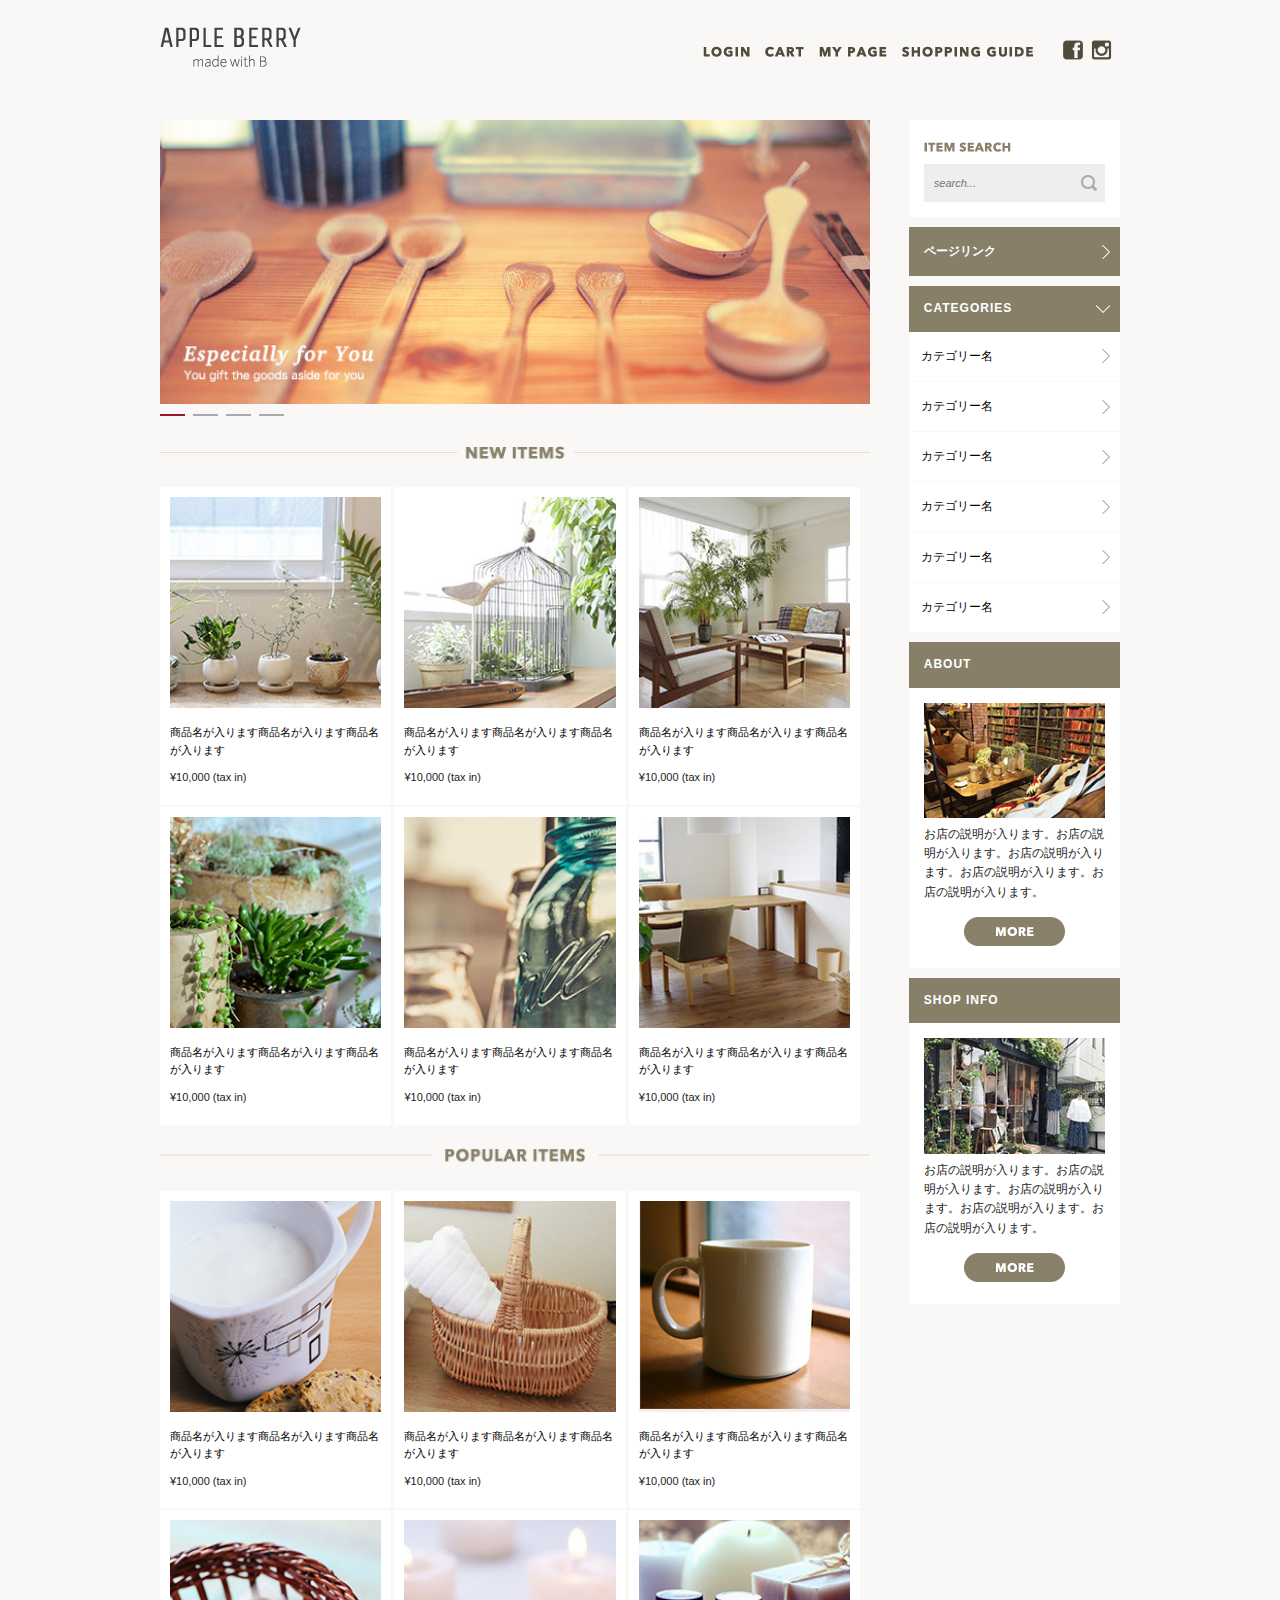
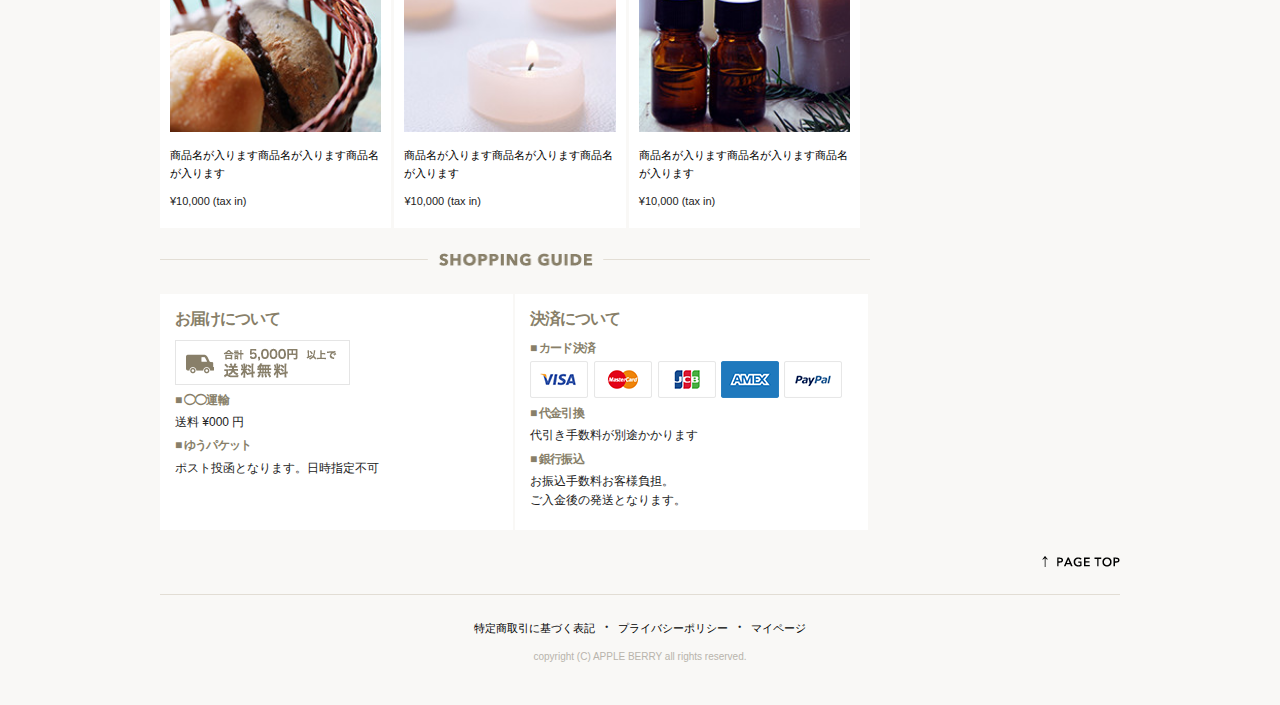
<file: index.html>
<!DOCTYPE html>
<html lang="ja">

<head>

  <!-- Basic Page Needs
  –––––––––––––––––––––––––––––––––––––––––––––––––– -->
  <meta charset="utf-8">
  <title>TOPページ | ショッピングサイト</title>
  <meta name="description" content="">
  <meta name="author" content="">

  <!-- Mobile Specific Metas
  –––––––––––––––––––––––––––––––––––––––––––––––––– -->
  <meta name="viewport" content="width=device-width, initial-scale=1">

  <!-- CSS
  –––––––––––––––––––––––––––––––––––––––––––––––––– -->
  <link rel="stylesheet" href="css/normalize.css">
  <link rel="stylesheet" href="css/skeleton.css">
  <link rel="stylesheet" href="js/carousel/assets/owl.carousel.min.css">
  <link rel="stylesheet" href="js/carousel/assets/owl.theme.default.min.css">
  <link rel="stylesheet" href="css/style.css">

  <!-- Favicon
  –––––––––––––––––––––––––––––––––––––––––––––––––– -->
  <link rel="icon" type="image/png" href="images/favicon.png">

</head>

<body id="top">
  <header>
    <div class="container">
      <div class="row">
        <div class="six columns logo">

          <div class="sp_logo">
            <h1>
              <a href="index.html"><img class="u-max-full-width" src="images/top_sp/logo.png" alt="APPLE BERRY" srcset="images/top_sp/logo@2x.png 2x" /></a>
            </h1>
          </div>

          <div class="pc_logo">
            <h1>
              <a href="index.html"><img class="u-max-full-width" src="images/top/logo.png" alt="APPLE BERRY" srcset="images/top/logo@2x.png 2x" /></a>
            </h1>
          </div>

        </div>

        <div class="six columns navi">

          <ul class="sp_navi">
            <li><a href="#"><img class="u-max-full-width" src="images/top_sp/fb.png" alt="facebook" srcset="images/top_sp/fb@2x.png 2x" /></a></li>
            <li><a href="#"><img class="u-max-full-width" src="images/top_sp/insta.png" alt="instagram" srcset="images/top_sp/insta@2x.png 2x" /></a></li>
            <li><img id="sp_menu_btn" class="u-max-full-width" src="images/top_sp/menu_icon.png" alt="menu" srcset="images/top_sp/menu_icon@2x.png 2x" /></li>
          </ul>

          <ul class="pc_navi">
            <li><a href="#"><img class="u-max-full-width" src="images/top/menu_login.png" alt="login"/></a></li>
            <li><a href="#"><img class="u-max-full-width" src="images/top/menu_cart.png" alt="cart"/></a></li>
            <li><a href="#"><img class="u-max-full-width" src="images/top/menu_mypage.png" alt="mypage"/></a></li>
            <li class="left_social"><a href="#"><img class="u-max-full-width" src="images/top/menu_guide.png" alt="guide"/></a></li>
            <li class="social"><a href="#"><img class="u-max-full-width" src="images/top/facebook.png" alt="facebook"/></a></li>
            <li class="social"><a href="#"><img class="u-max-full-width" src="images/top/insta.png" alt="instagram"/></a></li>
          </ul>

        </div>
      </div>
    </div>
  </header>

  <div class="toggle">
    <ul class="sp_menu_toggle">
      <li><a href="#">ログイン</a></li>
      <li><a href="#">カート</a></li>
      <li><a href="#">マイページ</a></li>
      <li><a href="#">ショッピングガイド</a></li>
    </ul>
  </div>


  <div id="contents" class="container">
    <div class="row">
      <div id="main" class="nine columns">

        <div class="owl-carousel owl-theme" id="eyecatch">
          <div><img class="u-full-width" src="images/top/ca_banner.jpg" alt="" /></div>
          <div><img class="u-full-width" src="images/top/ca_banner.jpg" alt="" /></div>
          <div><img class="u-full-width" src="images/top/ca_banner.jpg" alt="" /></div>
          <div><img class="u-full-width" src="images/top/ca_banner.jpg" alt="" /></div>
        </div>

        <div class="sp_title">
          <img src="images/top_sp/title_new_item.png" alt="NEW ITEMS" srcset="images/top_sp/title_new_item@2x.png 2x"/>
        </div>

        <div class="pc_title">
          <img class="u-full-width" src="images/top/title_newitems.png" alt="NEW ITEMS" />
        </div>

        <div class="pro_list_all u-cf">

          <div class="pro_box">
            <div class="pro_box_in">
              <a href="products.html"><img class="u-full-width" src="images/top/item_01.jpg" alt="商品名が入ります" /></a>

              <div class="pro_title">
                <a href="products.html">商品名が入ります商品名が入ります商品名が入ります</a>
              </div>
              <div class="price">¥10,000 (tax in)</div>
            </div>
          </div>
          <!-- pro_box -->

          <div class="pro_box">
            <div class="pro_box_in">
              <a href=""><img class="u-full-width" src="images/top/item_02.jpg" alt="商品名が入ります" /></a>

              <div class="pro_title">
                <a href="">商品名が入ります商品名が入ります商品名が入ります</a>
              </div>
              <div class="price">¥10,000 (tax in)</div>
            </div>
          </div>
          <!-- pro_box -->

          <div class="pro_box">
            <div class="pro_box_in">
              <a href=""><img class="u-full-width" src="images/top/item_03.jpg" alt="商品名が入ります" /></a>

              <div class="pro_title">
                <a href="">商品名が入ります商品名が入ります商品名が入ります</a>
              </div>
              <div class="price">¥10,000 (tax in)</div>
            </div>
          </div>
          <!-- pro_box -->

          <div class="pro_box">
            <div class="pro_box_in">
              <a href=""><img class="u-full-width" src="images/top/item_04.jpg" alt="商品名が入ります" /></a>

              <div class="pro_title">
                <a href="">商品名が入ります商品名が入ります商品名が入ります</a>
              </div>
              <div class="price">¥10,000 (tax in)</div>
            </div>
          </div>
          <!-- pro_box -->


          <div class="pro_box">
            <div class="pro_box_in">
              <a href=""><img class="u-full-width" src="images/top/item_05.jpg" alt="商品名が入ります" /></a>

              <div class="pro_title">
                <a href="">商品名が入ります商品名が入ります商品名が入ります</a>
              </div>
              <div class="price">¥10,000 (tax in)</div>
            </div>
          </div>
          <!-- pro_box -->

          <div class="pro_box">
            <div class="pro_box_in">
              <a href=""><img class="u-full-width" src="images/top/item_06.jpg" alt="商品名が入ります" /></a>

              <div class="pro_title">
                <a href="">商品名が入ります商品名が入ります商品名が入ります</a>
              </div>
              <div class="price">¥10,000 (tax in)</div>
            </div>
          </div>
          <!-- pro_box -->

        </div>
        <!-- pro_list_all -->

        <!-- ******** NEW ITEMS ******** -->

        <div class="sp_title">
          <img src="images/top_sp/title_popular.png" alt="POPULAR POSTS" srcset="images/top_sp/title_popular@2x.png 2x" />
        </div>

        <div class="pc_title">
          <img class="u-full-width" src="images/top/title_popular.png" alt="POPULAR POSTS" />
        </div>


        <div class="pro_list_all u-cf">

          <div class="pro_box">
            <div class="pro_box_in">
              <a href=""><img class="u-full-width" src="images/top/item_07.jpg" alt="商品名が入ります" /></a>

              <div class="pro_title">
                <a href="">商品名が入ります商品名が入ります商品名が入ります</a>
              </div>
              <div class="price">¥10,000 (tax in)</div>
            </div>
          </div>
          <!-- pro_box -->

          <div class="pro_box">
            <div class="pro_box_in">
              <a href=""><img class="u-full-width" src="images/top/item_08.jpg" alt="商品名が入ります" /></a>

              <div class="pro_title">
                <a href="">商品名が入ります商品名が入ります商品名が入ります</a>
              </div>
              <div class="price">¥10,000 (tax in)</div>
            </div>
          </div>
          <!-- pro_box -->

          <div class="pro_box">
            <div class="pro_box_in">
              <a href=""><img class="u-full-width" src="images/top/item_09.jpg" alt="商品名が入ります" /></a>

              <div class="pro_title">
                <a href="">商品名が入ります商品名が入ります商品名が入ります</a>
              </div>
              <div class="price">¥10,000 (tax in)</div>
            </div>
          </div>
          <!-- pro_box -->

          <div class="pro_box">
            <div class="pro_box_in">
              <a href=""><img class="u-full-width" src="images/top/item_10.jpg" alt="商品名が入ります" /></a>

              <div class="pro_title">
                <a href="">商品名が入ります商品名が入ります商品名が入ります</a>
              </div>
              <div class="price">¥10,000 (tax in)</div>
            </div>
          </div>
          <!-- pro_box -->

          <div class="pro_box">
            <div class="pro_box_in">
              <a href=""><img class="u-full-width" src="images/top/item_11.jpg" alt="商品名が入ります" /></a>

              <div class="pro_title">
                <a href="">商品名が入ります商品名が入ります商品名が入ります</a>
              </div>
              <div class="price">¥10,000 (tax in)</div>
            </div>
          </div>
          <!-- pro_box -->

          <div class="pro_box">
            <div class="pro_box_in">
              <a href=""><img class="u-full-width" src="images/top/item_12.jpg" alt="商品名が入ります" /></a>

              <div class="pro_title">
                <a href="">商品名が入ります商品名が入ります商品名が入ります</a>
              </div>
              <div class="price">¥10,000 (tax in)</div>
            </div>
          </div>
          <!-- pro_box -->

        </div>
        <!-- pro_list_all -->

        <!-- ******** POPULAR POSTS ******** -->

        <div class="sp_title">
          <img src="images/top_sp/title_guide.png" alt="SHOPPING GUIDE" srcset="images/top_sp/title_guide@2x.png 2x" />
        </div>

        <div class="pc_title">
          <img class="u-full-width" src="images/top/title_guide.png" alt="SHOPPING GUIDE" />
        </div>

        <div class="row" id="guide">
          <div class="six columns wh_bg_box">

            <h3>お届けについて</h3>

            <img class="u-max-full-width" src="images/top/otodoke_banner.png" alt="送料無料" />

            <h4>■ ◯◯運輸</h4>
            <p>
              送料 ¥000 円
            </p>

            <h4>■ ゆうパケット</h4>
            <p>
              ポスト投函となります。日時指定不可
            </p>

          </div>
          <!-- お届けについて -->

          <div class="six columns wh_bg_box">

            <h3>決済について</h3>

            <h4>■ カード決済</h4>
            <img class="u-max-full-width" src="images/top/cards.png" alt="カード決済" />

            <h4>■ 代金引換</h4>
            <p>代引き手数料が別途かかります</p>

            <h4>■ 銀行振込</h4>
            <p>お振込手数料お客様負担。<br /> ご入金後の発送となります。
            </p>

          </div>
          <!-- 決済について -->
        </div>
        <!-- row -->
      </div>
      <!-- nine colums -->


      <div id="sidebar" class="three columns">

        <div class="search wh_bg_box">

          <div class="search_title">
            <img class="u-max-full-width" src="images/top/itemserch.png" alt="ITEM SEARCH" />
          </div>

          <form action="" id="search">
            <input class="u-full-width" type="text" placeholder="search..." id="searchInput">
            <input style="display:none;" class="button-primary" type="submit" value="Submit">
          </form>

        </div>

        <a class="sidebar_menu_link" href="">ページリンク</a>

        <h3 class="brown_title_down">CATEGORIES</h3>
        <ul class="sidebar_menu">
          <li><a href="list.html">カテゴリー名</a></li>
          <li><a href="list.html">カテゴリー名</a></li>
          <li><a href="list.html">カテゴリー名</a></li>
          <li><a href="list.html">カテゴリー名</a></li>
          <li><a href="list.html">カテゴリー名</a></li>
          <li><a href="list.html">カテゴリー名</a></li>
        </ul>

        <h3 class="brown_title">ABOUT</h3>
        <div class="wh_bg_box u-cf">

          <div class="side_left">
            <img class="u-full-width" src="images/top/about_img.jpg" alt="ABOUT" />
          </div>

          <div class="side_right">
            <p>お店の説明が入ります。お店の説明が入ります。お店の説明が入ります。お店の説明が入ります。お店の説明が入ります。</p>
            <div class="more_btn">
              <a href=""><img src="images/top/more_btn.png" alt="MORE" /></a>
            </div>
          </div>

        </div>
        <!-- ABOUT -->

        <h3 class="brown_title">SHOP INFO</h3>
        <div class="wh_bg_box u-cf">

          <div class="side_left">
            <img class="u-full-width" src="images/top/shopinfo_img.jpg" alt="SHOP INFO" />
          </div>

          <div class="side_right">
            <p>お店の説明が入ります。お店の説明が入ります。お店の説明が入ります。お店の説明が入ります。お店の説明が入ります。</p>
            <div class="more_btn">
              <a href=""><img src="images/top/more_btn.png" alt="MORE" /></a>
            </div>
          </div>

        </div>

      </div>
    </div>
  </div>


  <footer>
    <div class="container">
      <div class="row">
        <div class="twelve columns">

          <div class="pagetop">
            <a href="#top"><img src="images/top/pagetop.png" alt="PAGETOP" /></a>
          </div>

          <div class="foot_contents">

            <div class="foot_navigation">
              <a href="">特定商取引に基づく表記</a> ・ <a href="">プライバシーポリシー</a> ・ <a href="">マイページ</a>
            </div>

            <div class="copyright">
              copyright (C) APPLE BERRY all rights reserved.
            </div>

          </div>

        </div>
      </div>
    </div>
  </footer>

  <script type="text/javascript" src="//ajax.googleapis.com/ajax/libs/jquery/1.10.2/jquery.min.js"></script>
  <script type="text/javascript" src="js/carousel/owl.carousel.min.js"></script>
  <script type="text/javascript" src="js/shopping.js"></script>

</body>

</html>
</file>
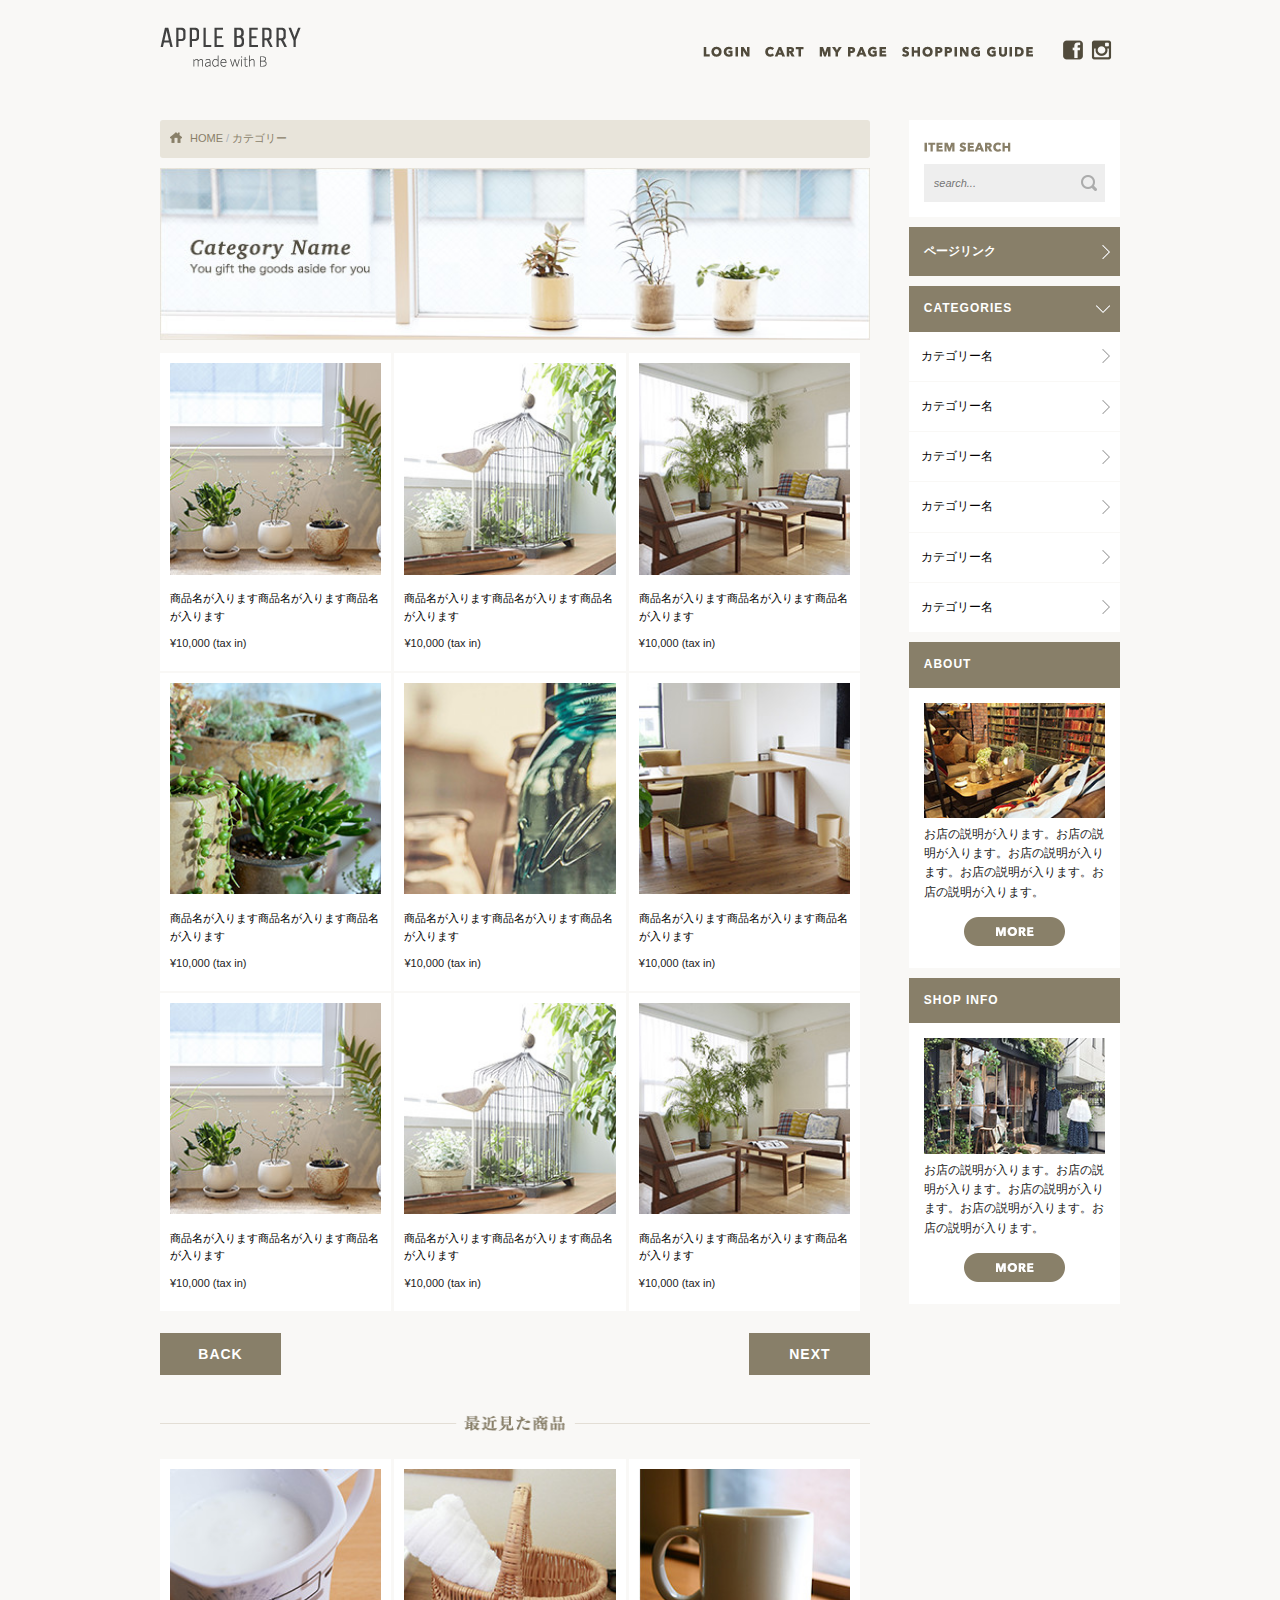
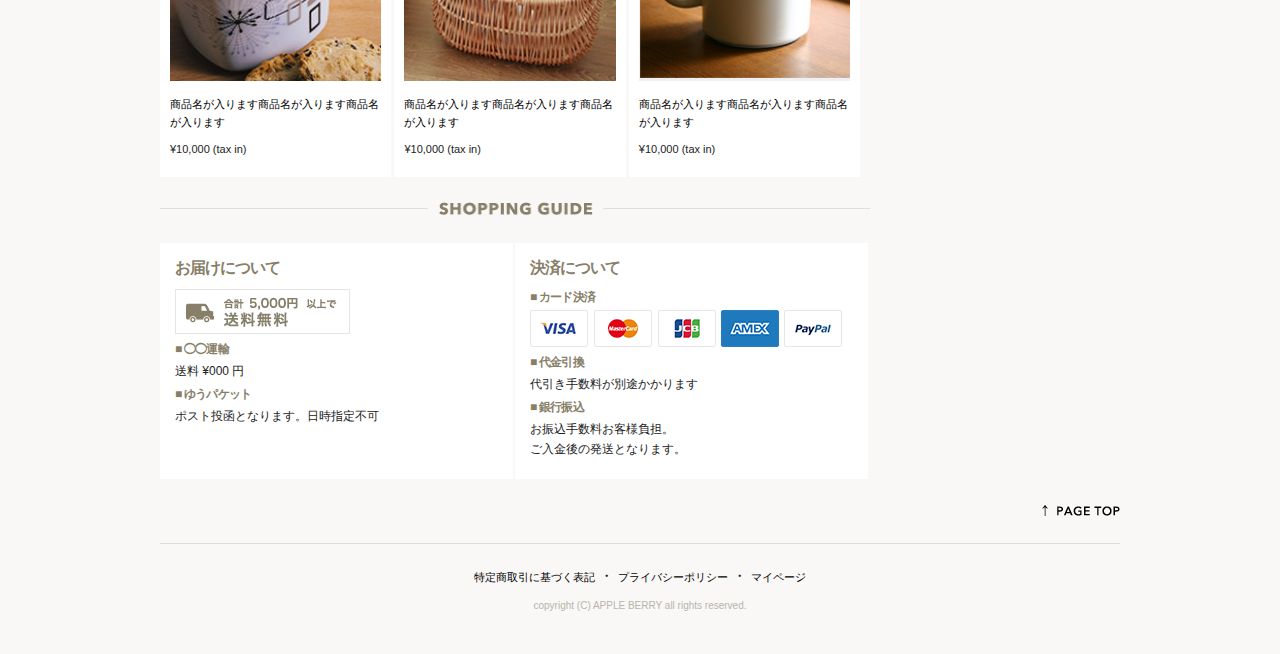
<file: list.html>
<!DOCTYPE html>
<html lang="ja">

<head>

    <!-- Basic Page Needs
  –––––––––––––––––––––––––––––––––––––––––––––––––– -->
    <meta charset="utf-8">
    <title>TOPページ | ショッピングサイト</title>
    <meta name="description" content="">
    <meta name="author" content="">

    <!-- Mobile Specific Metas
  –––––––––––––––––––––––––––––––––––––––––––––––––– -->
    <meta name="viewport" content="width=device-width, initial-scale=1">

    <!-- CSS
  –––––––––––––––––––––––––––––––––––––––––––––––––– -->
    <link rel="stylesheet" href="css/normalize.css">
    <link rel="stylesheet" href="css/skeleton.css">
    <link rel="stylesheet" href="js/carousel/assets/owl.carousel.min.css">
    <link rel="stylesheet" href="js/carousel/assets/owl.theme.default.min.css">
    <link rel="stylesheet" href="css/style.css">

    <!-- Favicon
  –––––––––––––––––––––––––––––––––––––––––––––––––– -->
    <link rel="icon" type="image/png" href="images/favicon.png">

</head>

<body id="list">
    <header>
        <div class="container">
            <div class="row">
                <div class="six columns logo">

                    <div class="sp_logo">
                        <h1>
                            <a href="index.html"><img class="u-max-full-width" src="images/top_sp/logo.png" alt="APPLE BERRY" srcset="images/top_sp/logo@2x.png 2x" /></a>
                        </h1>
                    </div>

                    <div class="pc_logo">
                        <h1>
                            <a href="index.html"><img class="u-max-full-width" src="images/top/logo.png" alt="APPLE BERRY" srcset="images/top/logo@2x.png 2x" /></a>
                        </h1>
                    </div>

                </div>

                <div class="six columns navi">

                    <ul class="sp_navi">
                        <li><a href="#"><img class="u-max-full-width" src="images/top_sp/fb.png" alt="facebook" srcset="images/top_sp/fb@2x.png 2x" /></a></li>
                        <li><a href="#"><img class="u-max-full-width" src="images/top_sp/insta.png" alt="instagram" srcset="images/top_sp/insta@2x.png 2x" /></a></li>
                        <li><img id="sp_menu_btn" class="u-max-full-width" src="images/top_sp/menu_icon.png" alt="menu" srcset="images/top_sp/menu_icon@2x.png 2x" /></li>
                    </ul>

                    <ul class="pc_navi">
                        <li><a href="#"><img class="u-max-full-width" src="images/top/menu_login.png" alt="login"/></a></li>
                        <li><a href="#"><img class="u-max-full-width" src="images/top/menu_cart.png" alt="cart"/></a></li>
                        <li><a href="#"><img class="u-max-full-width" src="images/top/menu_mypage.png" alt="mypage"/></a></li>
                        <li class="left_social"><a href="#"><img class="u-max-full-width" src="images/top/menu_guide.png" alt="guide"/></a></li>
                        <li class="social"><a href="#"><img class="u-max-full-width" src="images/top/facebook.png" alt="facebook"/></a></li>
                        <li class="social"><a href="#"><img class="u-max-full-width" src="images/top/insta.png" alt="instagram"/></a></li>
                    </ul>

                </div>
            </div>
        </div>
    </header>

    <div class="toggle">
        <ul class="sp_menu_toggle">
            <li><a href="#">ログイン</a></li>
            <li><a href="#">カート</a></li>
            <li><a href="#">マイページ</a></li>
            <li><a href="#">ショッピングガイド</a></li>
        </ul>
    </div>


    <div id="contents" class="container">
        <div class="row">
            <div id="main" class="nine columns">

                <div class="breadcrumb"><a href="">HOME</a> / <a href="">カテゴリー</a></div>

                <div class="category_image_sp">
                    <img class="u-full-width" src="images/list/cate_image_sp.jpg" alt="カテゴリー名" />
                </div>
                <div class="category_image_pc">
                    <img class="u-full-width" src="images/list/cate_image.jpg" alt="カテゴリー名" />
                </div>

                <div class="pro_list_all u-cf">

                    <div class="pro_box">
                        <div class="pro_box_in">
                            <a href=""><img class="u-full-width" src="images/top/item_01.jpg" alt="商品名が入ります" /></a>

                            <div class="pro_title">
                                <a href="products.html">商品名が入ります商品名が入ります商品名が入ります</a>
                            </div>
                            <div class="price">¥10,000 (tax in)</div>
                        </div>
                    </div>
                    <!-- pro_box -->

                    <div class="pro_box">
                        <div class="pro_box_in">
                            <a href=""><img class="u-full-width" src="images/top/item_02.jpg" alt="商品名が入ります" /></a>

                            <div class="pro_title">
                                <a href="">商品名が入ります商品名が入ります商品名が入ります</a>
                            </div>
                            <div class="price">¥10,000 (tax in)</div>
                        </div>
                    </div>
                    <!-- pro_box -->

                    <div class="pro_box">
                        <div class="pro_box_in">
                            <a href=""><img class="u-full-width" src="images/top/item_03.jpg" alt="商品名が入ります" /></a>

                            <div class="pro_title">
                                <a href="">商品名が入ります商品名が入ります商品名が入ります</a>
                            </div>
                            <div class="price">¥10,000 (tax in)</div>
                        </div>
                    </div>
                    <!-- pro_box -->

                    <div class="pro_box">
                        <div class="pro_box_in">
                            <a href=""><img class="u-full-width" src="images/top/item_04.jpg" alt="商品名が入ります" /></a>

                            <div class="pro_title">
                                <a href="">商品名が入ります商品名が入ります商品名が入ります</a>
                            </div>
                            <div class="price">¥10,000 (tax in)</div>
                        </div>
                    </div>
                    <!-- pro_box -->

                    <div class="pro_box">
                        <div class="pro_box_in">
                            <a href=""><img class="u-full-width" src="images/top/item_05.jpg" alt="商品名が入ります" /></a>

                            <div class="pro_title">
                                <a href="">商品名が入ります商品名が入ります商品名が入ります</a>
                            </div>
                            <div class="price">¥10,000 (tax in)</div>
                        </div>
                    </div>
                    <!-- pro_box -->

                    <div class="pro_box">
                        <div class="pro_box_in">
                            <a href=""><img class="u-full-width" src="images/top/item_06.jpg" alt="商品名が入ります" /></a>

                            <div class="pro_title">
                                <a href="">商品名が入ります商品名が入ります商品名が入ります</a>
                            </div>
                            <div class="price">¥10,000 (tax in)</div>
                        </div>
                    </div>
                    <!-- pro_box -->

                    <div class="pro_box">
                        <div class="pro_box_in">
                            <a href=""><img class="u-full-width" src="images/top/item_01.jpg" alt="商品名が入ります" /></a>

                            <div class="pro_title">
                                <a href="">商品名が入ります商品名が入ります商品名が入ります</a>
                            </div>
                            <div class="price">¥10,000 (tax in)</div>
                        </div>
                    </div>
                    <!-- pro_box -->

                    <div class="pro_box">
                        <div class="pro_box_in">
                            <a href=""><img class="u-full-width" src="images/top/item_02.jpg" alt="商品名が入ります" /></a>

                            <div class="pro_title">
                                <a href="">商品名が入ります商品名が入ります商品名が入ります</a>
                            </div>
                            <div class="price">¥10,000 (tax in)</div>
                        </div>
                    </div>
                    <!-- pro_box -->

                    <div class="pro_box">
                        <div class="pro_box_in">
                            <a href=""><img class="u-full-width" src="images/top/item_03.jpg" alt="商品名が入ります" /></a>

                            <div class="pro_title">
                                <a href="">商品名が入ります商品名が入ります商品名が入ります</a>
                            </div>
                            <div class="price">¥10,000 (tax in)</div>
                        </div>
                    </div>
                    <!-- pro_box -->

                </div>
                <!-- pro_list_all -->

                <div class="list_pagenavi u-cf">
                    <ul>
                        <li class="back_btn"><a href="">BACK</a></li>
                        <li class="next_btn"><a href="">NEXT</a></li>
                    </ul>
                </div>
                <!-- list_pagenavi -->

                <div class="sp_title">
                    <img src="images/list/title_recent_pro.png" alt="最近見た商品" srcset="images/list/title_recent_pro@2x.png" 2x />
                </div>

                <div class="pc_title">
                    <img class="u-full-width" src="images/list/recent_pro_pc.png" alt="最近見た商品" />
                </div>


                <div class="pro_list_all u-cf">

                    <div class="pro_box">
                        <div class="pro_box_in">
                            <a href=""><img class="u-full-width" src="images/top/item_07.jpg" alt="商品名が入ります" /></a>

                            <div class="pro_title">
                                <a href="">商品名が入ります商品名が入ります商品名が入ります</a>
                            </div>
                            <div class="price">¥10,000 (tax in)</div>
                        </div>
                    </div>
                    <!-- pro_box -->

                    <div class="pro_box">
                        <div class="pro_box_in">
                            <a href=""><img class="u-full-width" src="images/top/item_08.jpg" alt="商品名が入ります" /></a>

                            <div class="pro_title">
                                <a href="">商品名が入ります商品名が入ります商品名が入ります</a>
                            </div>
                            <div class="price">¥10,000 (tax in)</div>
                        </div>
                    </div>
                    <!-- pro_box -->

                    <div class="pro_box">
                        <div class="pro_box_in">
                            <a href=""><img class="u-full-width" src="images/top/item_09.jpg" alt="商品名が入ります" /></a>

                            <div class="pro_title">
                                <a href="">商品名が入ります商品名が入ります商品名が入ります</a>
                            </div>
                            <div class="price">¥10,000 (tax in)</div>
                        </div>
                    </div>
                    <!-- pro_box -->

                </div>
                <!-- pro_list_all -->

                <div class="sp_title">
                    <img src="images/top_sp/title_guide.png" alt="SHOPPING GUIDE" />
                </div>

                <div class="pc_title">
                    <img class="u-full-width" src="images/top/title_guide.png" alt="SHOPPING GUIDE" />
                </div>

                <div class="row" id="guide">
                    <div class="six columns wh_bg_box">

                        <h3>お届けについて</h3>

                        <img class="u-max-full-width" src="images/top/otodoke_banner.png" alt="送料無料" />

                        <h4>■ ◯◯運輸</h4>
                        <p>
                            送料 ¥000 円
                        </p>

                        <h4>■ ゆうパケット</h4>
                        <p>
                            ポスト投函となります。日時指定不可
                        </p>

                    </div>
                    <!-- お届けについて -->

                    <div class="six columns wh_bg_box">

                        <h3>決済について</h3>

                        <h4>■ カード決済</h4>
                        <img class="u-max-full-width" src="images/top/cards.png" alt="カード決済" />

                        <h4>■ 代金引換</h4>
                        <p>代引き手数料が別途かかります</p>

                        <h4>■ 銀行振込</h4>
                        <p>お振込手数料お客様負担。<br /> ご入金後の発送となります。
                        </p>

                    </div>
                    <!-- 決済について -->
                </div>
                <!-- row -->
            </div>
            <!-- nine colums -->


            <div id="sidebar" class="three columns">

                <div class="search wh_bg_box">

                    <div class="search_title">
                        <img class="u-max-full-width" src="images/top/itemserch.png" alt="ITEM SEARCH" />
                    </div>

                    <form action="" id="search">
                        <input class="u-full-width" type="text" placeholder="search..." id="searchInput">
                        <input style="display:none;" class="button-primary" type="submit" value="Submit">
                    </form>

                </div>

                <a class="sidebar_menu_link" href="">ページリンク</a>

                <h3 class="brown_title_down">CATEGORIES</h3>
                <ul class="sidebar_menu">
                    <li><a href="list.html">カテゴリー名</a></li>
                    <li><a href="list.html">カテゴリー名</a></li>
                    <li><a href="list.html">カテゴリー名</a></li>
                    <li><a href="list.html">カテゴリー名</a></li>
                    <li><a href="list.html">カテゴリー名</a></li>
                    <li><a href="list.html">カテゴリー名</a></li>
                </ul>

                <h3 class="brown_title">ABOUT</h3>
                <div class="wh_bg_box u-cf">

                    <div class="side_left">
                        <img class="u-full-width" src="images/top/about_img.jpg" alt="ABOUT" />
                    </div>

                    <div class="side_right">
                        <p>お店の説明が入ります。お店の説明が入ります。お店の説明が入ります。お店の説明が入ります。お店の説明が入ります。</p>
                        <div class="more_btn">
                            <a href=""><img src="images/top/more_btn.png" alt="MORE" /></a>
                        </div>
                    </div>

                </div>
                <!-- ABOUT -->

                <h3 class="brown_title">SHOP INFO</h3>
                <div class="wh_bg_box u-cf">

                    <div class="side_left">
                        <img class="u-full-width" src="images/top/shopinfo_img.jpg" alt="SHOP INFO" />
                    </div>

                    <div class="side_right">
                        <p>お店の説明が入ります。お店の説明が入ります。お店の説明が入ります。お店の説明が入ります。お店の説明が入ります。</p>
                        <div class="more_btn">
                            <a href=""><img src="images/top/more_btn.png" alt="MORE" /></a>
                        </div>
                    </div>

                </div>

            </div>
        </div>
    </div>


    <footer>
        <div class="container">
            <div class="row">
                <div class="twelve columns">

                    <div class="pagetop">
                        <a href="#list"><img src="images/top/pagetop.png" alt="PAGETOP" /></a>
                    </div>

                    <div class="foot_contents">

                        <div class="foot_navigation">
                            <a href="">特定商取引に基づく表記</a> ・ <a href="">プライバシーポリシー</a> ・ <a href="">マイページ</a>
                        </div>

                        <div class="copyright">
                            copyright (C) APPLE BERRY all rights reserved.
                        </div>

                    </div>

                </div>
            </div>
        </div>
    </footer>

    <script type="text/javascript" src="//ajax.googleapis.com/ajax/libs/jquery/1.10.2/jquery.min.js"></script>
    <script type="text/javascript" src="js/carousel/owl.carousel.min.js"></script>
    <script type="text/javascript" src="js/shopping.js"></script>

</body>

</html>
</file>
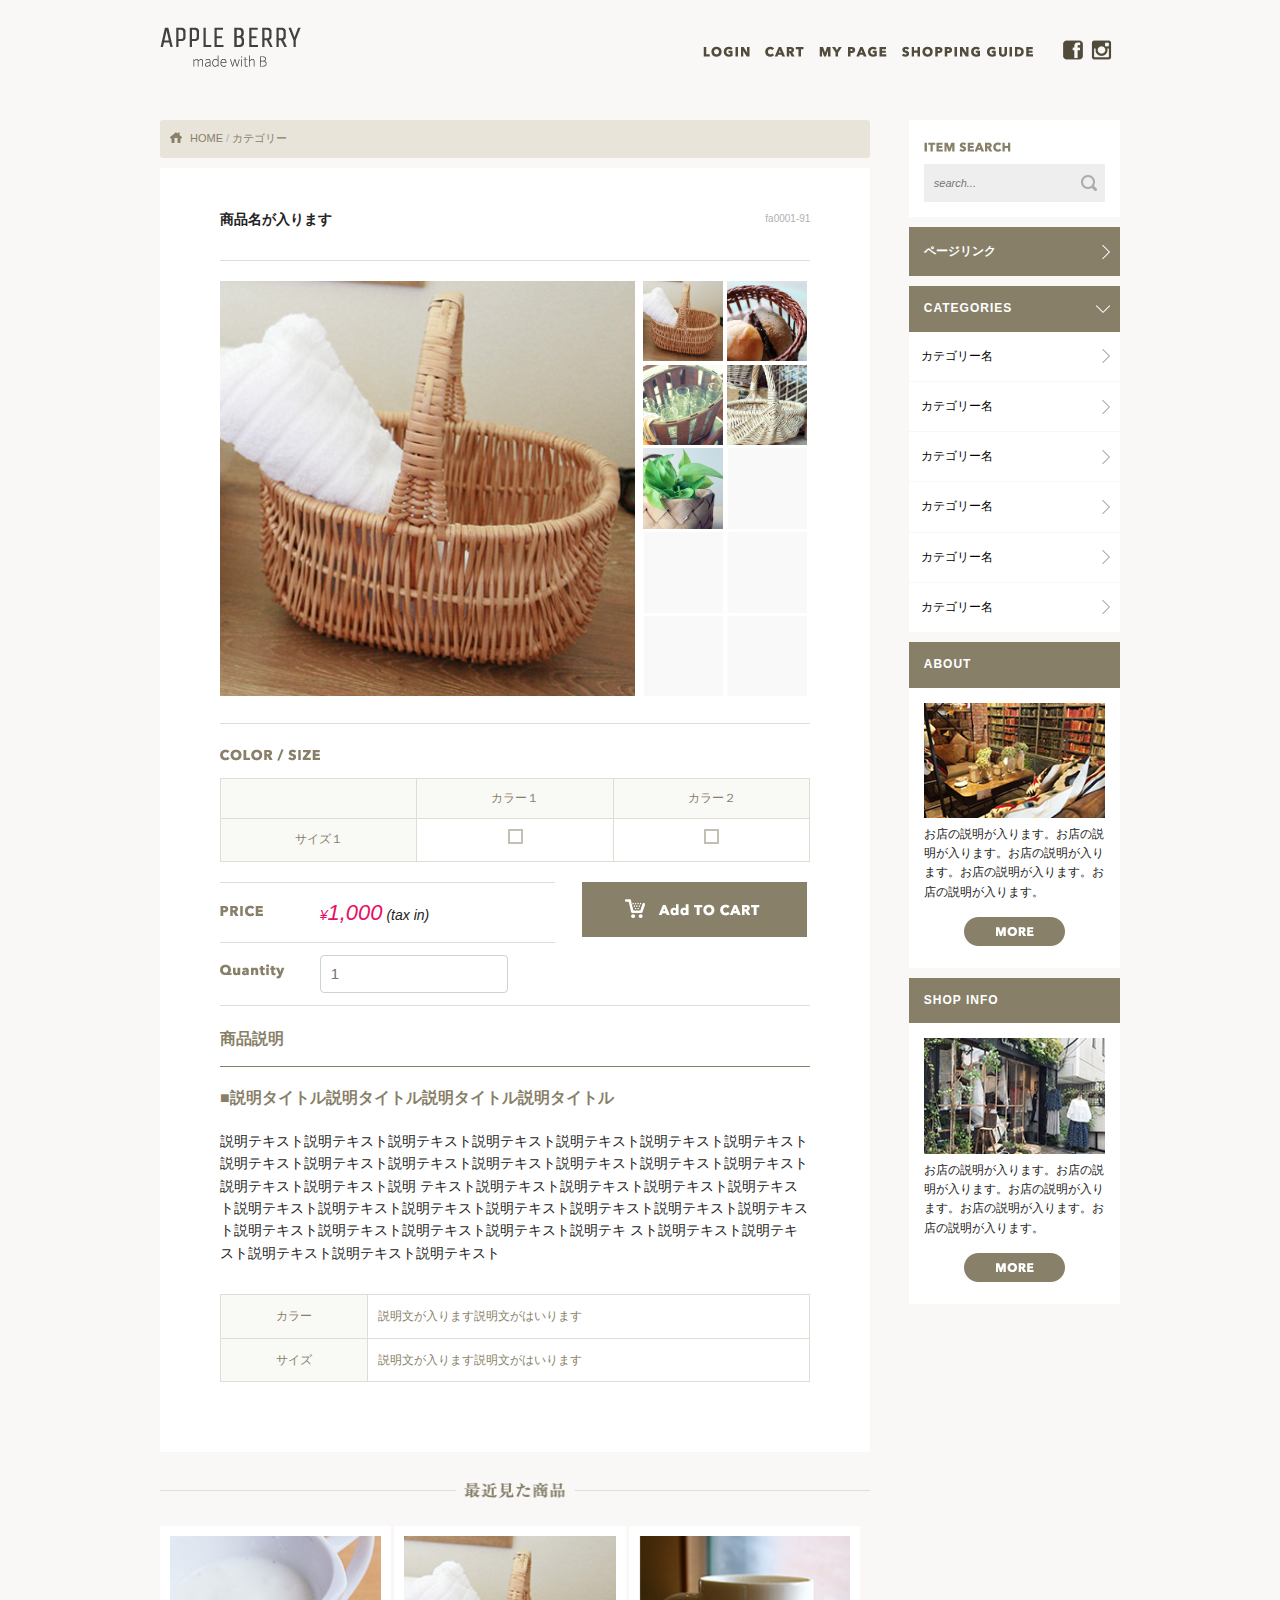
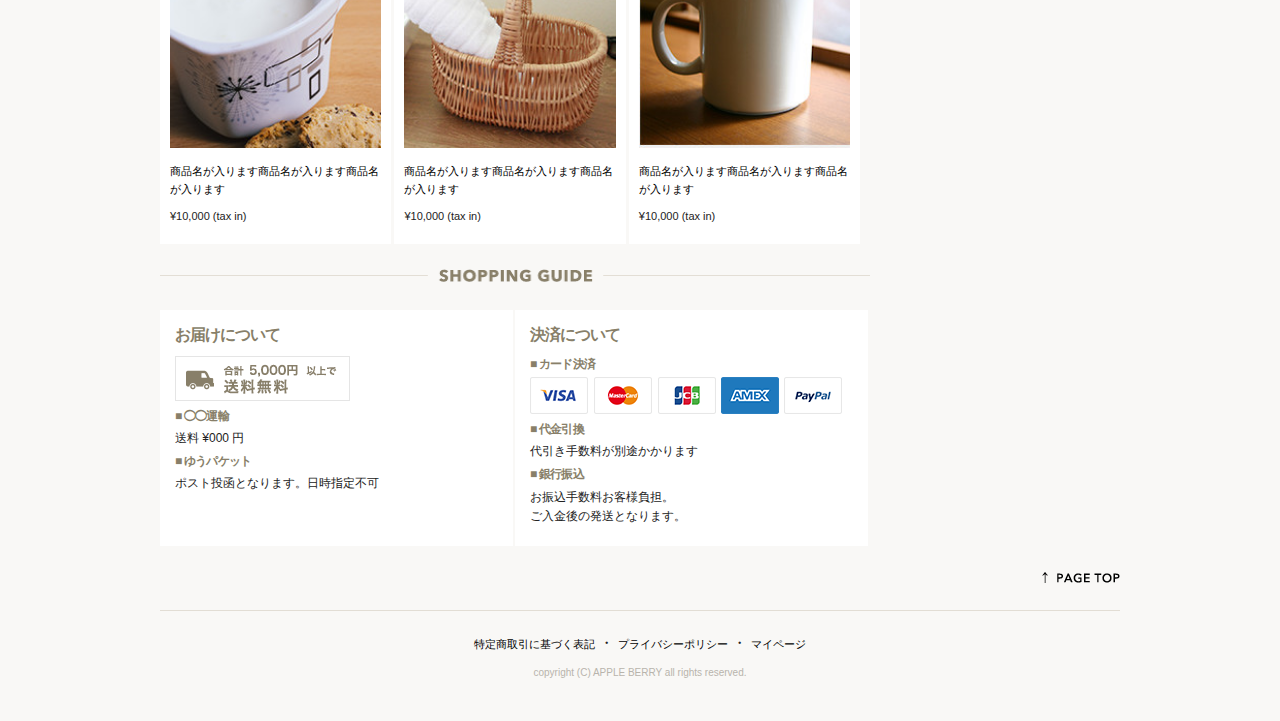
<file: products.html>
<!DOCTYPE html>
<html lang="ja">

<head>

    <!-- Basic Page Needs
  –––––––––––––––––––––––––––––––––––––––––––––––––– -->
    <meta charset="utf-8">
    <title>TOPページ | ショッピングサイト</title>
    <meta name="description" content="">
    <meta name="author" content="">

    <!-- Mobile Specific Metas
  –––––––––––––––––––––––––––––––––––––––––––––––––– -->
    <meta name="viewport" content="width=device-width, initial-scale=1">

    <!-- CSS
  –––––––––––––––––––––––––––––––––––––––––––––––––– -->
    <link rel="stylesheet" href="css/normalize.css">
    <link rel="stylesheet" href="css/skeleton.css">
    <link rel="stylesheet" href="js/carousel/assets/owl.carousel.min.css">
    <link rel="stylesheet" href="js/carousel/assets/owl.theme.default.min.css">
    <link rel="stylesheet" href="css/style.css">

    <!-- Favicon
  –––––––––––––––––––––––––––––––––––––––––––––––––– -->
    <link rel="icon" type="image/png" href="images/favicon.png">

</head>

<body id="products">
    <header>
        <div class="container">
            <div class="row">
                <div class="six columns logo">

                    <div class="sp_logo">
                        <h1>
                            <a href="index.html"><img class="u-max-full-width" src="images/top_sp/logo.png" alt="APPLE BERRY" srcset="images/top_sp/logo@2x.png 2x" /></a>
                        </h1>
                    </div>

                    <div class="pc_logo">
                        <h1>
                            <a href="index.html"><img class="u-max-full-width" src="images/top/logo.png" alt="APPLE BERRY" srcset="images/top/logo@2x.png 2x" /></a>
                        </h1>
                    </div>

                </div>

                <div class="six columns navi">

                    <ul class="sp_navi">
                        <li><a href="#"><img class="u-max-full-width" src="images/top_sp/fb.png" alt="facebook" srcset="images/top_sp/fb@2x.png 2x" /></a></li>
                        <li><a href="#"><img class="u-max-full-width" src="images/top_sp/insta.png" alt="instagram" srcset="images/top_sp/insta@2x.png 2x" /></a></li>
                        <li><img id="sp_menu_btn" class="u-max-full-width" src="images/top_sp/menu_icon.png" alt="menu" srcset="images/top_sp/menu_icon@2x.png 2x" /></li>
                    </ul>

                    <ul class="pc_navi">
                        <li><a href="#"><img class="u-max-full-width" src="images/top/menu_login.png" alt="login"/></a></li>
                        <li><a href="#"><img class="u-max-full-width" src="images/top/menu_cart.png" alt="cart"/></a></li>
                        <li><a href="#"><img class="u-max-full-width" src="images/top/menu_mypage.png" alt="mypage"/></a></li>
                        <li class="left_social"><a href="#"><img class="u-max-full-width" src="images/top/menu_guide.png" alt="guide"/></a></li>
                        <li class="social"><a href="#"><img class="u-max-full-width" src="images/top/facebook.png" alt="facebook"/></a></li>
                        <li class="social"><a href="#"><img class="u-max-full-width" src="images/top/insta.png" alt="instagram"/></a></li>
                    </ul>

                </div>
            </div>
        </div>
    </header>

    <div class="toggle">
        <ul class="sp_menu_toggle">
            <li><a href="#">ログイン</a></li>
            <li><a href="#">カート</a></li>
            <li><a href="#">マイページ</a></li>
            <li><a href="#">ショッピングガイド</a></li>
        </ul>
    </div>


    <div id="contents" class="container">
        <div class="row">
            <div id="main" class="nine columns">

                <div class="breadcrumb"><a href="">HOME</a> / <a href="">カテゴリー</a></div>

                <div class="products_info_box">

                    <div class="row p_title">
                        <div class="nine columns products_name">商品名が入ります</div>
                        <div class="three columns products_num">fa0001-91</div>
                    </div>
                    <!-- .p_title -->

                    <div class="pro_imgs">
                        <div class="row">
                            <div class="eight columns" id="display_photo">

                                <img class="u-full-width" src="images/products/pro_img_01.jpg" alt="">

                            </div>
                            <div class="four columns" id="navi">

                                <ul class="pro_img_lists">
                                    <li><img src="images/products/pro_img_01.jpg" alt="" class="pro_mini u-full-width"></li>
                                    <li><img src="images/products/pro_img_02.jpg" alt="" class="pro_mini u-full-width"></li>
                                    <li><img src="images/products/pro_img_03.jpg" alt="" class="pro_mini u-full-width"></li>
                                    <li><img src="images/products/pro_img_04.jpg" alt="" class="pro_mini u-full-width"></li>
                                    <li><img src="images/products/pro_img_05.jpg" alt="" class="pro_mini u-full-width"></li>
                                    <li><img src="images/products/gray_pro_img.jpg" alt="" class="pro_mini u-full-width"></li>
                                    <li><img src="images/products/gray_pro_img.jpg" alt="" class="pro_mini u-full-width"></li>
                                    <li><img src="images/products/gray_pro_img.jpg" alt="" class="pro_mini u-full-width"></li>
                                    <li><img src="images/products/gray_pro_img.jpg" alt="" class="pro_mini u-full-width"></li>
                                    <li><img src="images/products/gray_pro_img.jpg" alt="" class="pro_mini u-full-width"></li>
                                </ul>

                            </div>
                        </div>
                    </div>
                    <!-- pro_imgs -->

                    <div id="pro_info">

                        <div class="option">

                            <div class="option_title">
                                <img src="images/products/title_color.png" alt="COLOR / SIZE" />
                            </div>

                            <table class="u-full-width option_tbl">
                                <tr>
                                    <th>&nbsp;</th>
                                    <th>カラー１</th>
                                    <th>カラー２</th>
                                </tr>
                                <tr>
                                    <th>サイズ１</th>
                                    <td><input type="radio" name="radio_original"></td>
                                    <td><input type="radio" name="radio_original"></td>
                                </tr>
                            </table>

                        </div>
                        <div class="row" id="kasen">
                            <div class="seven columns">

                                <table class="u-full-width price_tbl">
                                    <tr>
                                        <th class="price"><img src="images/products/title_price.png" alt="price" /></th>
                                        <td class="price"><span class="price_red"><span class="mini">¥</span>1,000</span> (tax in)</td>
                                    </tr>
                                    <tr>
                                        <th class="quantity"><img src="images/products/title_quantity.png" alt="Quantity" /></th>
                                        <td class="quantity"><input class="u-max-full-width" type="text" placeholder="1" id="QuantityExample"></td>
                                    </tr>
                                </table>

                            </div>
                            <div class="five columns add_cart">
                                <img class="u-max-full-width" src="images/products/add_to_cart.png" alt="カートに入れる" />
                            </div>
                        </div>
                        <!-- row -->

                        <div class="explain_title">
                            商品説明
                        </div>

                        <div class="explain_info">
                            <!-- ******** 商品説明文 ******** -->

                            <div class="exp_title">■説明タイトル説明タイトル説明タイトル説明タイトル</div>

                            説明テキスト説明テキスト説明テキスト説明テキスト説明テキスト説明テキスト説明テキスト説明テキスト説明テキスト説明テキスト説明テキスト説明テキスト説明テキスト説明テキスト説明テキスト説明テキスト説明 テキスト説明テキスト説明テキスト説明テキスト説明テキスト説明テキスト説明テキスト説明テキスト説明テキスト説明テキスト説明テキスト説明テキスト説明テキスト説明テキスト説明テキスト説明テキスト説明テキ スト説明テキスト説明テキスト説明テキスト説明テキスト説明テキスト

                            <table class="exp_tbl u-full-width">
                                <tr>
                                    <th>カラー</th>
                                    <td>説明文が入ります説明文がはいります</td>
                                </tr>
                                <tr>
                                    <th>サイズ</th>
                                    <td>説明文が入ります説明文がはいります</td>
                                </tr>
                            </table>

                            <!-- ******** //商品説明文 ******** -->
                        </div>
                        <!-- explain_info -->
                    </div>
                    <!-- pro_info -->
                </div>
                <!-- products_info_box -->


                <div class="sp_title">
                    <img src="images/list/title_recent_pro.png" alt="最近見た商品" />
                </div>

                <div class="pc_title">
                    <img class="u-full-width" src="images/list/recent_pro_pc.png" alt="最近見た商品" />
                </div>


                <div class="pro_list_all u-cf">

                    <div class="pro_box">
                        <div class="pro_box_in">
                            <a href=""><img class="u-full-width" src="images/top/item_07.jpg" alt="商品名が入ります" /></a>

                            <div class="pro_title">
                                <a href="">商品名が入ります商品名が入ります商品名が入ります</a>
                            </div>
                            <div class="price">¥10,000 (tax in)</div>
                        </div>
                    </div>
                    <!-- pro_box -->

                    <div class="pro_box">
                        <div class="pro_box_in">
                            <a href=""><img class="u-full-width" src="images/top/item_08.jpg" alt="商品名が入ります" /></a>

                            <div class="pro_title">
                                <a href="">商品名が入ります商品名が入ります商品名が入ります</a>
                            </div>
                            <div class="price">¥10,000 (tax in)</div>
                        </div>
                    </div>
                    <!-- pro_box -->

                    <div class="pro_box">
                        <div class="pro_box_in">
                            <a href=""><img class="u-full-width" src="images/top/item_09.jpg" alt="商品名が入ります" /></a>

                            <div class="pro_title">
                                <a href="">商品名が入ります商品名が入ります商品名が入ります</a>
                            </div>
                            <div class="price">¥10,000 (tax in)</div>
                        </div>
                    </div>
                    <!-- pro_box -->

                </div>
                <!-- pro_list_all -->

                <div class="sp_title">
                    <img src="images/top_sp/title_guide.png" alt="SHOPPING GUIDE" />
                </div>

                <div class="pc_title">
                    <img class="u-full-width" src="images/top/title_guide.png" alt="SHOPPING GUIDE" />
                </div>

                <div class="row" id="guide">
                    <div class="six columns wh_bg_box">

                        <h3>お届けについて</h3>

                        <img class="u-max-full-width" src="images/top/otodoke_banner.png" alt="送料無料" />

                        <h4>■ ◯◯運輸</h4>
                        <p>
                            送料 ¥000 円
                        </p>

                        <h4>■ ゆうパケット</h4>
                        <p>
                            ポスト投函となります。日時指定不可
                        </p>

                    </div>
                    <!-- お届けについて -->

                    <div class="six columns wh_bg_box">

                        <h3>決済について</h3>

                        <h4>■ カード決済</h4>
                        <img class="u-max-full-width" src="images/top/cards.png" alt="カード決済" />

                        <h4>■ 代金引換</h4>
                        <p>代引き手数料が別途かかります</p>

                        <h4>■ 銀行振込</h4>
                        <p>お振込手数料お客様負担。<br /> ご入金後の発送となります。
                        </p>

                    </div>
                    <!-- 決済について -->
                </div>
                <!-- row -->
            </div>
            <!-- nine colums -->


            <div id="sidebar" class="three columns">

                <div class="search wh_bg_box">

                    <div class="search_title">
                        <img class="u-max-full-width" src="images/top/itemserch.png" alt="ITEM SEARCH" />
                    </div>

                    <form action="" id="search">
                        <input class="u-full-width" type="text" placeholder="search..." id="searchInput">
                        <input style="display:none;" class="button-primary" type="submit" value="Submit">
                    </form>

                </div>

                <a class="sidebar_menu_link" href="">ページリンク</a>

                <h3 class="brown_title_down">CATEGORIES</h3>
                <ul class="sidebar_menu">
                    <li><a href="list.html">カテゴリー名</a></li>
                    <li><a href="list.html">カテゴリー名</a></li>
                    <li><a href="list.html">カテゴリー名</a></li>
                    <li><a href="list.html">カテゴリー名</a></li>
                    <li><a href="list.html">カテゴリー名</a></li>
                    <li><a href="list.html">カテゴリー名</a></li>
                </ul>

                <h3 class="brown_title">ABOUT</h3>
                <div class="wh_bg_box u-cf">

                    <div class="side_left">
                        <img class="u-full-width" src="images/top/about_img.jpg" alt="ABOUT" />
                    </div>

                    <div class="side_right">
                        <p>お店の説明が入ります。お店の説明が入ります。お店の説明が入ります。お店の説明が入ります。お店の説明が入ります。</p>
                        <div class="more_btn">
                            <a href=""><img src="images/top/more_btn.png" alt="MORE" /></a>
                        </div>
                    </div>

                </div>
                <!-- ABOUT -->

                <h3 class="brown_title">SHOP INFO</h3>
                <div class="wh_bg_box u-cf">

                    <div class="side_left">
                        <img class="u-full-width" src="images/top/shopinfo_img.jpg" alt="SHOP INFO" />
                    </div>

                    <div class="side_right">
                        <p>お店の説明が入ります。お店の説明が入ります。お店の説明が入ります。お店の説明が入ります。お店の説明が入ります。</p>
                        <div class="more_btn">
                            <a href=""><img src="images/top/more_btn.png" alt="MORE" /></a>
                        </div>
                    </div>

                </div>

            </div>
        </div>
    </div>


    <footer>
        <div class="container">
            <div class="row">
                <div class="twelve columns">

                    <div class="pagetop">
                        <a href="#products"><img src="images/top/pagetop.png" alt="PAGETOP" /></a>
                    </div>

                    <div class="foot_contents">

                        <div class="foot_navigation">
                            <a href="">特定商取引に基づく表記</a> ・ <a href="">プライバシーポリシー</a> ・ <a href="">マイページ</a>
                        </div>

                        <div class="copyright">
                            copyright (C) APPLE BERRY all rights reserved.
                        </div>

                    </div>

                </div>
            </div>
        </div>
    </footer>

    <script type="text/javascript" src="//ajax.googleapis.com/ajax/libs/jquery/1.10.2/jquery.min.js"></script>
    <script type="text/javascript" src="js/carousel/owl.carousel.min.js"></script>
    <script type="text/javascript" src="js/shopping.js"></script>

</body>

</html>
</file>
<file: css/skeleton.css>
/*
* Skeleton V2.0.4
* Copyright 2014, Dave Gamache
* www.getskeleton.com
* Free to use under the MIT license.
* http://www.opensource.org/licenses/mit-license.php
* 12/29/2014
*/


/* Table of contents
––––––––––––––––––––––––––––––––––––––––––––––––––
- Grid
- Base Styles
- Typography
- Links
- Buttons
- Forms
- Lists
- Code
- Tables
- Spacing
- Utilities
- Clearing
- Media Queries
*/


/* Grid
–––––––––––––––––––––––––––––––––––––––––––––––––– */
.container {
  position: relative;
  width: 100%;
  max-width: 960px;
  margin: 0 auto;
  padding: 0 20px;
  box-sizing: border-box; }
.column,
.columns {
  width: 100%;
  float: left;
  box-sizing: border-box; }

/* For devices larger than 400px */
@media (min-width: 400px) {
  .container {
    width: 85%;
    padding: 0; }
}

/* For devices larger than 550px */
@media (min-width: 550px) {
  .container {
    width: 80%; }
  .column,
  .columns {
    margin-left: 4%; }
  .column:first-child,
  .columns:first-child {
    margin-left: 0; }

  .one.column,
  .one.columns                    { width: 4.66666666667%; }
  .two.columns                    { width: 13.3333333333%; }
  .three.columns                  { width: 22%;            }
  .four.columns                   { width: 30.6666666667%; }
  .five.columns                   { width: 39.3333333333%; }
  .six.columns                    { width: 48%;            }
  .seven.columns                  { width: 56.6666666667%; }
  .eight.columns                  { width: 65.3333333333%; }
  .nine.columns                   { width: 74.0%;          }
  .ten.columns                    { width: 82.6666666667%; }
  .eleven.columns                 { width: 91.3333333333%; }
  .twelve.columns                 { width: 100%; margin-left: 0; }

  .one-third.column               { width: 30.6666666667%; }
  .two-thirds.column              { width: 65.3333333333%; }

  .one-half.column                { width: 48%; }

  /* Offsets */
  .offset-by-one.column,
  .offset-by-one.columns          { margin-left: 8.66666666667%; }
  .offset-by-two.column,
  .offset-by-two.columns          { margin-left: 17.3333333333%; }
  .offset-by-three.column,
  .offset-by-three.columns        { margin-left: 26%;            }
  .offset-by-four.column,
  .offset-by-four.columns         { margin-left: 34.6666666667%; }
  .offset-by-five.column,
  .offset-by-five.columns         { margin-left: 43.3333333333%; }
  .offset-by-six.column,
  .offset-by-six.columns          { margin-left: 52%;            }
  .offset-by-seven.column,
  .offset-by-seven.columns        { margin-left: 60.6666666667%; }
  .offset-by-eight.column,
  .offset-by-eight.columns        { margin-left: 69.3333333333%; }
  .offset-by-nine.column,
  .offset-by-nine.columns         { margin-left: 78.0%;          }
  .offset-by-ten.column,
  .offset-by-ten.columns          { margin-left: 86.6666666667%; }
  .offset-by-eleven.column,
  .offset-by-eleven.columns       { margin-left: 95.3333333333%; }

  .offset-by-one-third.column,
  .offset-by-one-third.columns    { margin-left: 34.6666666667%; }
  .offset-by-two-thirds.column,
  .offset-by-two-thirds.columns   { margin-left: 69.3333333333%; }

  .offset-by-one-half.column,
  .offset-by-one-half.columns     { margin-left: 52%; }

}


/* Base Styles
–––––––––––––––––––––––––––––––––––––––––––––––––– */
/* NOTE
html is set to 62.5% so that all the REM measurements throughout Skeleton
are based on 10px sizing. So basically 1.5rem = 15px :) */
html {
  font-size: 62.5%; }
body {
  font-size: 1.5em; /* currently ems cause chrome bug misinterpreting rems on body element */
  line-height: 1.6;
  font-weight: 400;
  font-family: "Raleway", "HelveticaNeue", "Helvetica Neue", Helvetica, Arial, sans-serif;
  color: #222; }


/* Typography
–––––––––––––––––––––––––––––––––––––––––––––––––– */
h1, h2, h3, h4, h5, h6 {
  margin-top: 0;
  margin-bottom: 2rem;
  font-weight: 300; }
h1 { font-size: 4.0rem; line-height: 1.2;  letter-spacing: -.1rem;}
h2 { font-size: 3.6rem; line-height: 1.25; letter-spacing: -.1rem; }
h3 { font-size: 3.0rem; line-height: 1.3;  letter-spacing: -.1rem; }
h4 { font-size: 2.4rem; line-height: 1.35; letter-spacing: -.08rem; }
h5 { font-size: 1.8rem; line-height: 1.5;  letter-spacing: -.05rem; }
h6 { font-size: 1.5rem; line-height: 1.6;  letter-spacing: 0; }

/* Larger than phablet */
@media (min-width: 550px) {
  h1 { font-size: 5.0rem; }
  h2 { font-size: 4.2rem; }
  h3 { font-size: 3.6rem; }
  h4 { font-size: 3.0rem; }
  h5 { font-size: 2.4rem; }
  h6 { font-size: 1.5rem; }
}

p {
  margin-top: 0; }


/* Links
–––––––––––––––––––––––––––––––––––––––––––––––––– */
a {
  color: #1EAEDB; }
a:hover {
  color: #0FA0CE; }


/* Buttons
–––––––––––––––––––––––––––––––––––––––––––––––––– */
.button,
button,
input[type="submit"],
input[type="reset"],
input[type="button"] {
  display: inline-block;
  height: 38px;
  padding: 0 30px;
  color: #555;
  text-align: center;
  font-size: 11px;
  font-weight: 600;
  line-height: 38px;
  letter-spacing: .1rem;
  text-transform: uppercase;
  text-decoration: none;
  white-space: nowrap;
  background-color: transparent;
  border-radius: 4px;
  border: 1px solid #bbb;
  cursor: pointer;
  box-sizing: border-box; }
.button:hover,
button:hover,
input[type="submit"]:hover,
input[type="reset"]:hover,
input[type="button"]:hover,
.button:focus,
button:focus,
input[type="submit"]:focus,
input[type="reset"]:focus,
input[type="button"]:focus {
  color: #333;
  border-color: #888;
  outline: 0; }
.button.button-primary,
button.button-primary,
input[type="submit"].button-primary,
input[type="reset"].button-primary,
input[type="button"].button-primary {
  color: #FFF;
  background-color: #33C3F0;
  border-color: #33C3F0; }
.button.button-primary:hover,
button.button-primary:hover,
input[type="submit"].button-primary:hover,
input[type="reset"].button-primary:hover,
input[type="button"].button-primary:hover,
.button.button-primary:focus,
button.button-primary:focus,
input[type="submit"].button-primary:focus,
input[type="reset"].button-primary:focus,
input[type="button"].button-primary:focus {
  color: #FFF;
  background-color: #1EAEDB;
  border-color: #1EAEDB; }


/* Forms
–––––––––––––––––––––––––––––––––––––––––––––––––– */
input[type="email"],
input[type="number"],
input[type="search"],
input[type="text"],
input[type="tel"],
input[type="url"],
input[type="password"],
textarea,
select {
  height: 38px;
  padding: 6px 10px; /* The 6px vertically centers text on FF, ignored by Webkit */
  background-color: #fff;
  border: 1px solid #D1D1D1;
  border-radius: 4px;
  box-shadow: none;
  box-sizing: border-box; }
/* Removes awkward default styles on some inputs for iOS */
input[type="email"],
input[type="number"],
input[type="search"],
input[type="text"],
input[type="tel"],
input[type="url"],
input[type="password"],
textarea {
  -webkit-appearance: none;
     -moz-appearance: none;
          appearance: none; }
textarea {
  min-height: 65px;
  padding-top: 6px;
  padding-bottom: 6px; }
input[type="email"]:focus,
input[type="number"]:focus,
input[type="search"]:focus,
input[type="text"]:focus,
input[type="tel"]:focus,
input[type="url"]:focus,
input[type="password"]:focus,
textarea:focus,
select:focus {
  border: 1px solid #33C3F0;
  outline: 0; }
label,
legend {
  display: block;
  margin-bottom: .5rem;
  font-weight: 600; }
fieldset {
  padding: 0;
  border-width: 0; }
input[type="checkbox"],
input[type="radio"] {
  display: inline; }
label > .label-body {
  display: inline-block;
  margin-left: .5rem;
  font-weight: normal; }


/* Lists
–––––––––––––––––––––––––––––––––––––––––––––––––– */
ul {
  list-style: circle inside; }
ol {
  list-style: decimal inside; }
ol, ul {
  padding-left: 0;
  margin-top: 0; }
ul ul,
ul ol,
ol ol,
ol ul {
  margin: 1.5rem 0 1.5rem 3rem;
  font-size: 90%; }
li {
  margin-bottom: 1rem; }


/* Code
–––––––––––––––––––––––––––––––––––––––––––––––––– */
code {
  padding: .2rem .5rem;
  margin: 0 .2rem;
  font-size: 90%;
  white-space: nowrap;
  background: #F1F1F1;
  border: 1px solid #E1E1E1;
  border-radius: 4px; }
pre > code {
  display: block;
  padding: 1rem 1.5rem;
  white-space: pre; }


/* Tables
–––––––––––––––––––––––––––––––––––––––––––––––––– */
th,
td {
  padding: 12px 15px;
  text-align: left;
  border-bottom: 1px solid #E1E1E1; }
th:first-child,
td:first-child {
  padding-left: 0; }
th:last-child,
td:last-child {
  padding-right: 0; }


/* Spacing
–––––––––––––––––––––––––––––––––––––––––––––––––– */
button,
.button {
  margin-bottom: 1rem; }
input,
textarea,
select,
fieldset {
  margin-bottom: 1.5rem; }
pre,
blockquote,
dl,
figure,
table,
p,
ul,
ol,
form {
  margin-bottom: 2.5rem; }


/* Utilities
–––––––––––––––––––––––––––––––––––––––––––––––––– */
.u-full-width {
  width: 100%;
  box-sizing: border-box; }
.u-max-full-width {
  max-width: 100%;
  box-sizing: border-box; }
.u-pull-right {
  float: right; }
.u-pull-left {
  float: left; }


/* Misc
–––––––––––––––––––––––––––––––––––––––––––––––––– */
hr {
  margin-top: 3rem;
  margin-bottom: 3.5rem;
  border-width: 0;
  border-top: 1px solid #E1E1E1; }


/* Clearing
–––––––––––––––––––––––––––––––––––––––––––––––––– */

/* Self Clearing Goodness */
.container:after,
.row:after,
.u-cf {
  content: "";
  display: table;
  clear: both; }


/* Media Queries
–––––––––––––––––––––––––––––––––––––––––––––––––– */
/*
Note: The best way to structure the use of media queries is to create the queries
near the relevant code. For example, if you wanted to change the styles for buttons
on small devices, paste the mobile query code up in the buttons section and style it
there.
*/


/* Larger than mobile */
@media (min-width: 400px) {}

/* Larger than phablet (also point when grid becomes active) */
@media (min-width: 550px) {}

/* Larger than tablet */
@media (min-width: 750px) {}

/* Larger than desktop */
@media (min-width: 1000px) {}

/* Larger than Desktop HD */
@media (min-width: 1200px) {}
</file>
<file: css/style.css>
html {
  font-size: 62.5%; }

body {
  background-color: #f9f8f6; }

a img:hover {
  opacity: 0.8; }

a {
  color: #887f69; }
  a:hover {
    color: #e2ddd4; }

.wh_bg_box {
  background-color: white;
  padding: 15px;
  margin-bottom: 10px; }
  .wh_bg_box h3 {
    color: #887f69;
    font-size: 16px;
    font-size: 1.6rem;
    font-weight: bold;
    margin: 0 0 10px 0; }
  .wh_bg_box h4 {
    color: #887f69;
    font-size: 12px;
    font-size: 1.2rem;
    font-weight: bold;
    margin: 0 0 5px 0; }
  .wh_bg_box p {
    font-size: 12px;
    font-size: 1.2rem;
    margin: 0 0 5px 0; }

header .sp_logo h1 {
  text-align: center;
  padding: 10px 0 5px 0;
  margin: 0; }
header .navi {
  text-align: center; }
  header .navi .sp_navi {
    display: inline-block;
    margin: 0 auto; }
    header .navi .sp_navi li {
      list-style: none;
      display: inline-block;
      float: left;
      padding: 0 5px; }
@media (max-width: 549px) {
  header .pc_logo {
    display: none; }
  header .pc_navi {
    display: none; } }
@media (min-width: 550px) {
  header {
    margin-bottom: -30px; }
    header .logo {
      text-align: left;
      padding: 20px 0 20px 0; }
      header .logo .sp_logo {
        display: none; }
    header .navi {
      text-align: right; }
      header .navi .sp_navi {
        display: none; }
      header .navi .pc_navi {
        display: inline-block;
        margin-top: 40px; }
        header .navi .pc_navi li {
          list-style: none;
          display: inline-block;
          float: left;
          padding-right: 15px; }
        header .navi .pc_navi .left_social {
          padding-right: 30px; }
        header .navi .pc_navi .social {
          padding-right: 8px; } }

.toggle {
  display: none;
  z-index: 100;
  padding-bottom: 20px; }
  .toggle .sp_menu_toggle {
    margin: 0;
    padding: 5px 0;
    width: 100%;
    background-color: #ff6d77;
    list-style: none; }
    .toggle .sp_menu_toggle li {
      margin: 10px;
      border-bottom: 1px solid white;
      padding: 3px 3px 10px 3px; }
      .toggle .sp_menu_toggle li a {
        color: white;
        text-decoration: none; }
    .toggle .sp_menu_toggle li:last-child {
      border-bottom: 0; }
  @media (min-width: 550px) {
    .toggle .sp_menu_toggle {
      display: none; } }

#contents #main #eyecatch .owl-dots {
  text-align: left;
  margin-top: -5px; }
  #contents #main #eyecatch .owl-dots .owl-dot span {
    display: block;
    border-radius: 0;
    width: 25px;
    height: 2px;
    margin: 0 8px 0 0;
    background-color: #aaaaaa; }
  #contents #main #eyecatch .owl-dots .active span {
    background-color: #9d1a2d !important; }
#contents #main .sp_title {
  text-align: center;
  padding: 10px 0; }
#contents #main .pc_title {
  display: none; }
#contents #main .pro_list_all {
  display: flex;
  flex-wrap: wrap;
  width: 100%; }
  #contents #main .pro_list_all .pro_box {
    width: 49%;
    margin-bottom: 2px;
    font-size: 11px;
    font-size: 1.1rem;
    padding-right: 1%;
    box-sizing: border-box;
    float: left; }
    #contents #main .pro_list_all .pro_box .pro_box_in {
      background-color: white;
      padding: 10px 10px 18px 10px; }
      #contents #main .pro_list_all .pro_box .pro_box_in .pro_title {
        padding-top: 10px; }
        #contents #main .pro_list_all .pro_box .pro_box_in .pro_title a {
          color: black;
          text-decoration: none; }
      #contents #main .pro_list_all .pro_box .pro_box_in .price {
        margin-top: 10px; }
#contents #main #guide .columns {
  width: 100%; }
#contents #main .breadcrumb {
  border-radius: 3px;
  background-color: #e8e4da;
  color: #abb4bf;
  padding: 10px 10px 10px 30px;
  font-size: 11px;
  font-size: 1.1rem;
  margin-bottom: 10px;
  background-image: url(../images/list/home_icon.png);
  background-repeat: no-repeat;
  background-position: 10px 12px; }
  #contents #main .breadcrumb a {
    color: #887f69;
    text-decoration: none; }
    #contents #main .breadcrumb a:hover {
      color: #b0b0b0; }
#contents #main .category_image_sp {
  margin-bottom: 8px; }
#contents #main .category_image_pc {
  display: none; }
#contents #main .list_pagenavi {
  margin: 20px 0;
  width: 100%; }
  #contents #main .list_pagenavi ul {
    list-style: none;
    margin: 0;
    padding: 0; }
    #contents #main .list_pagenavi ul li {
      margin: 0;
      padding: 0; }
      #contents #main .list_pagenavi ul li a {
        display: block;
        background-color: #887f69;
        color: #fff;
        text-decoration: none;
        width: 121px;
        padding: 10px 0;
        text-align: center;
        font-size: 14px;
        font-size: 1.4rem;
        font-weight: bold;
        letter-spacing: 0.1rem; }
        #contents #main .list_pagenavi ul li a:hover {
          background: #e2ddd4; }
    #contents #main .list_pagenavi ul .back_btn {
      float: left; }
    #contents #main .list_pagenavi ul .next_btn {
      float: right; }
#contents #main .products_info_box {
  background-color: white;
  padding: 10px 20px;
  margin-bottom: 10px; }
  #contents #main .products_info_box .p_title {
    border-bottom: 1px solid #e2ddd4;
    padding-bottom: 10px; }
    #contents #main .products_info_box .p_title .products_name {
      font-size: 14px;
      font-size: 1.4rem;
      font-weight: bold;
      margin-top: 5px; }
    #contents #main .products_info_box .p_title .products_num {
      font-size: 10px;
      font-size: 1rem;
      padding-top: 3px;
      color: #b0b0b0;
      text-align: left; }
  #contents #main .products_info_box .pro_imgs {
    margin-top: 10px;
    padding-bottom: 10px;
    border-bottom: 1px solid #e2ddd4;
    margin-bottom: 10px; }
    #contents #main .products_info_box .pro_imgs .pro_img_lists {
      list-style: none;
      margin: 0;
      padding: 0;
      display: flex;
      flex-wrap: wrap; }
      #contents #main .products_info_box .pro_imgs .pro_img_lists li {
        margin: 0;
        padding: 0;
        width: 19%;
        padding: 0 0 1% 1%; }
      #contents #main .products_info_box .pro_imgs .pro_img_lists li:first-child {
        padding: 0 0 1% 0; }
      #contents #main .products_info_box .pro_imgs .pro_img_lists li:nth-child(6) {
        padding: 0 0 1% 0; }
      #contents #main .products_info_box .pro_imgs .pro_img_lists img {
        float: left;
        cursor: pointer; }
  #contents #main .products_info_box .option_tbl {
    margin-top: 10px;
    border-top: 1px solid #e2ddd4;
    border-left: 1px solid #e2ddd4;
    margin-bottom: 20px; }
    #contents #main .products_info_box .option_tbl th,
    #contents #main .products_info_box .option_tbl td {
      padding: 10px 0;
      text-align: center;
      font-size: 12px;
      font-size: 1.2rem;
      font-weight: normal;
      color: #887f69;
      border-bottom: 1px solid #e2ddd4;
      border-right: 1px solid #e2ddd4; }
    #contents #main .products_info_box .option_tbl th {
      background-color: #f9f9f5; }
    #contents #main .products_info_box .option_tbl input[type="radio"] {
      display: inline-block;
      -webkit-appearance: none;
      width: 15px !important;
      height: 15px;
      border: 2px solid #887f69;
      background: transparent;
      opacity: 0.5;
      width: 100%;
      margin-bottom: 0; }
    #contents #main .products_info_box .option_tbl input[type="radio"]:checked {
      display: inline-block;
      background: #e2ddd4;
      opacity: 1; }
  #contents #main .products_info_box .price_tbl {
    margin-bottom: 20px; }
    #contents #main .products_info_box .price_tbl .price {
      border-top: 1px solid #e2ddd4;
      border-bottom: 1px solid #e2ddd4; }
      #contents #main .products_info_box .price_tbl .price span.price_red {
        color: #e80f66;
        font-size: 22px;
        font-size: 2.2rem; }
      #contents #main .products_info_box .price_tbl .price span.price_red .mini {
        font-size: 14px;
        font-size: 1.4rem; }
    #contents #main .products_info_box .price_tbl td.price {
      font-style: italic;
      font-size: 14px;
      font-size: 1.4rem; }
    #contents #main .products_info_box .price_tbl .quantity {
      border-bottom: 1px solid #e2ddd4; }
    #contents #main .products_info_box .price_tbl td.quantity input {
      margin-bottom: 0;
      width: 80%; }
  #contents #main .products_info_box .add_cart {
    text-align: center;
    margin-bottom: 20px; }
  #contents #main .products_info_box .explain_title {
    font-size: 16px;
    font-size: 1.6rem;
    color: #887f69;
    font-weight: bold;
    border-bottom: 1px solid #887f69;
    padding-bottom: 15px;
    margin-bottom: 15px; }
  #contents #main .products_info_box .explain_info {
    font-size: 14px;
    font-size: 1.4rem;
    line-height: 160%; }
    #contents #main .products_info_box .explain_info .exp_title {
      font-size: 16px;
      font-size: 1.6rem;
      margin-bottom: 10px;
      font-weight: bold;
      color: #887f69; }
    #contents #main .products_info_box .explain_info .exp_tbl {
      margin-top: 10px;
      border-top: 1px solid #e2ddd4;
      border-left: 1px solid #e2ddd4;
      margin-bottom: 20px; }
      #contents #main .products_info_box .explain_info .exp_tbl th,
      #contents #main .products_info_box .explain_info .exp_tbl td {
        padding: 10px 10px;
        text-align: left;
        font-size: 12px;
        font-size: 1.2rem;
        font-weight: normal;
        color: #887f69;
        border-bottom: 1px solid #e2ddd4;
        border-right: 1px solid #e2ddd4; }
      #contents #main .products_info_box .explain_info .exp_tbl th {
        background-color: #f9f9f5;
        text-align: center;
        width: 25%; }
@media (min-width: 550px) {
  #contents #main .sp_title {
    display: none; }
  #contents #main .pc_title {
    display: block;
    padding: 20px 0; }
  #contents #main .pro_list_all .pro_box {
    width: 33%;
    padding-right: 3px;
    margin-bottom: 2px; }
  #contents #main #guide {
    display: flex; }
    #contents #main #guide .columns {
      margin: 0;
      width: 49.7%; }
    #contents #main #guide .columns:last-child {
      margin-left: 2px; }
  #contents #main .category_image_sp {
    display: none; }
  #contents #main .category_image_pc {
    display: block;
    margin-bottom: 6px; }
  #contents #main .products_info_box {
    padding: 40px 60px; }
    #contents #main .products_info_box .p_title {
      padding-bottom: 30px; }
      #contents #main .products_info_box .p_title .products_name {
        margin-top: 0px; }
      #contents #main .products_info_box .p_title .products_num {
        text-align: right; }
    #contents #main .products_info_box .pro_imgs {
      margin-top: 20px;
      padding-bottom: 20px;
      margin-bottom: 20px; }
      #contents #main .products_info_box .pro_imgs .pro_img_lists li {
        width: 48%;
        padding: 0 0 2% 2%; }
      #contents #main .products_info_box .pro_imgs .pro_img_lists li:first-child {
        padding: 0 0 2% 2%; }
      #contents #main .products_info_box .pro_imgs .pro_img_lists li:nth-child(6) {
        padding: 0 0 2% 2%; }
      #contents #main .products_info_box .pro_imgs .pro_img_lists li:nth-child(odd) {
        padding: 0 0 2% 0; }
      #contents #main .products_info_box .pro_imgs .pro_img_lists img {
        float: left;
        cursor: pointer; }
      #contents #main .products_info_box .pro_imgs .eight.columns {
        width: 70.333333%; }
      #contents #main .products_info_box .pro_imgs .four.columns {
        margin-left: 1.3%;
        width: 28.366667%; }
    #contents #main .products_info_box #kasen {
      border-bottom: 1px solid #e2ddd4; }
    #contents #main .products_info_box .price_tbl {
      margin-bottom: 0; }
      #contents #main .products_info_box .price_tbl .quantity {
        border-bottom: 0; }
    #contents #main .products_info_box .explain_title {
      margin-top: 20px; }
    #contents #main .products_info_box .explain_info .exp_title {
      margin-top: 20px;
      margin-bottom: 20px; }
    #contents #main .products_info_box .explain_info .exp_tbl {
      margin-top: 30px;
      margin-bottom: 30px; } }
@media (max-width: 1000px) {
  #contents #main #pro_info .seven.columns,
  #contents #main #pro_info .five.columns {
    width: 100%; } }
#contents #sidebar {
  margin-top: 10px; }
  #contents #sidebar .wh_bg_box {
    background-color: white;
    padding: 15px;
    margin-bottom: 10px; }
    #contents #sidebar .wh_bg_box #search {
      margin: 0; }
      #contents #sidebar .wh_bg_box #search #searchInput {
        margin-bottom: 0px;
        border-radius: 0;
        border: 0;
        font-size: 11px;
        font-size: 1.1rem;
        background-color: #eee;
        background-image: url(../images/top/search_icon.png);
        background-position: 95% center;
        background-repeat: no-repeat;
        font-style: italic; }
  #contents #sidebar .sidebar_menu_link {
    display: block;
    background-color: #887f69;
    color: white;
    padding: 15px;
    font-size: 12px;
    font-size: 1.2rem;
    font-weight: bold;
    text-decoration: none;
    background-image: url(../images/top/next_icon.png);
    background-position: 95% center;
    background-repeat: no-repeat;
    margin-bottom: 10px; }
    #contents #sidebar .sidebar_menu_link:hover {
      background-color: #e2ddd4; }
  #contents #sidebar .brown_title_down {
    background-color: #887f69;
    color: white;
    padding: 15px;
    font-size: 12px;
    font-size: 1.2rem;
    font-weight: bold;
    text-decoration: none;
    letter-spacing: 0.1rem;
    margin: 0;
    background-image: url(../images/top/down_icon.png);
    background-position: 95% center;
    background-repeat: no-repeat; }
  #contents #sidebar .sidebar_menu {
    margin-bottom: 10px; }
    #contents #sidebar .sidebar_menu li {
      margin: 0;
      padding: 0;
      display: block; }
      #contents #sidebar .sidebar_menu li a {
        display: block;
        padding: 15px 12px;
        color: black;
        text-decoration: none;
        background-color: white;
        margin-bottom: 1px;
        font-size: 12px;
        font-size: 1.2rem;
        background-image: url(../images/top/next_icon_gray.png);
        background-position: 95% center;
        background-repeat: no-repeat; }
        #contents #sidebar .sidebar_menu li a:hover {
          background-color: #eee; }
  #contents #sidebar .brown_title {
    background-color: #887f69;
    color: white;
    padding: 15px;
    font-size: 12px;
    font-size: 1.2rem;
    font-weight: bold;
    text-decoration: none;
    letter-spacing: 0.1rem;
    margin: 0; }
  #contents #sidebar .side_left {
    width: 48%;
    float: left; }
  #contents #sidebar .side_right {
    width: 48%;
    float: right; }
    #contents #sidebar .side_right .more_btn {
      text-align: left; }
  #contents #sidebar .wh_bg_box p {
    font-size: 12px;
    font-size: 1.2rem;
    margin: 0 0 5px 0; }
  @media (max-width: 549px) {
    #contents #sidebar .search_title {
      display: none; } }
  @media (min-width: 550px) {
    #contents #sidebar {
      margin-top: 0; }
      #contents #sidebar .search_title {
        padding-bottom: 5px; }
      #contents #sidebar .side_left,
      #contents #sidebar .side_right {
        width: 100%;
        float: none; }
      #contents #sidebar .side_right .more_btn {
        text-align: center;
        margin-top: 15px; } }

footer .pagetop {
  text-align: center;
  padding: 20px 0; }
footer .foot_navigation {
  text-align: center;
  padding: 20px 0 10px 0;
  border-top: 1px solid #e2ddd4; }
  footer .foot_navigation a {
    color: black;
    text-decoration: none;
    font-size: 11px;
    font-size: 1.1rem; }
footer .copyright {
  font-size: 10px;
  font-size: 1rem;
  text-align: center;
  padding-bottom: 40px;
  color: #b8b4ac; }
@media (min-width: 550px) {
  footer .pagetop {
    text-align: right; } }

/*# sourceMappingURL=style.css.map */
</file>
